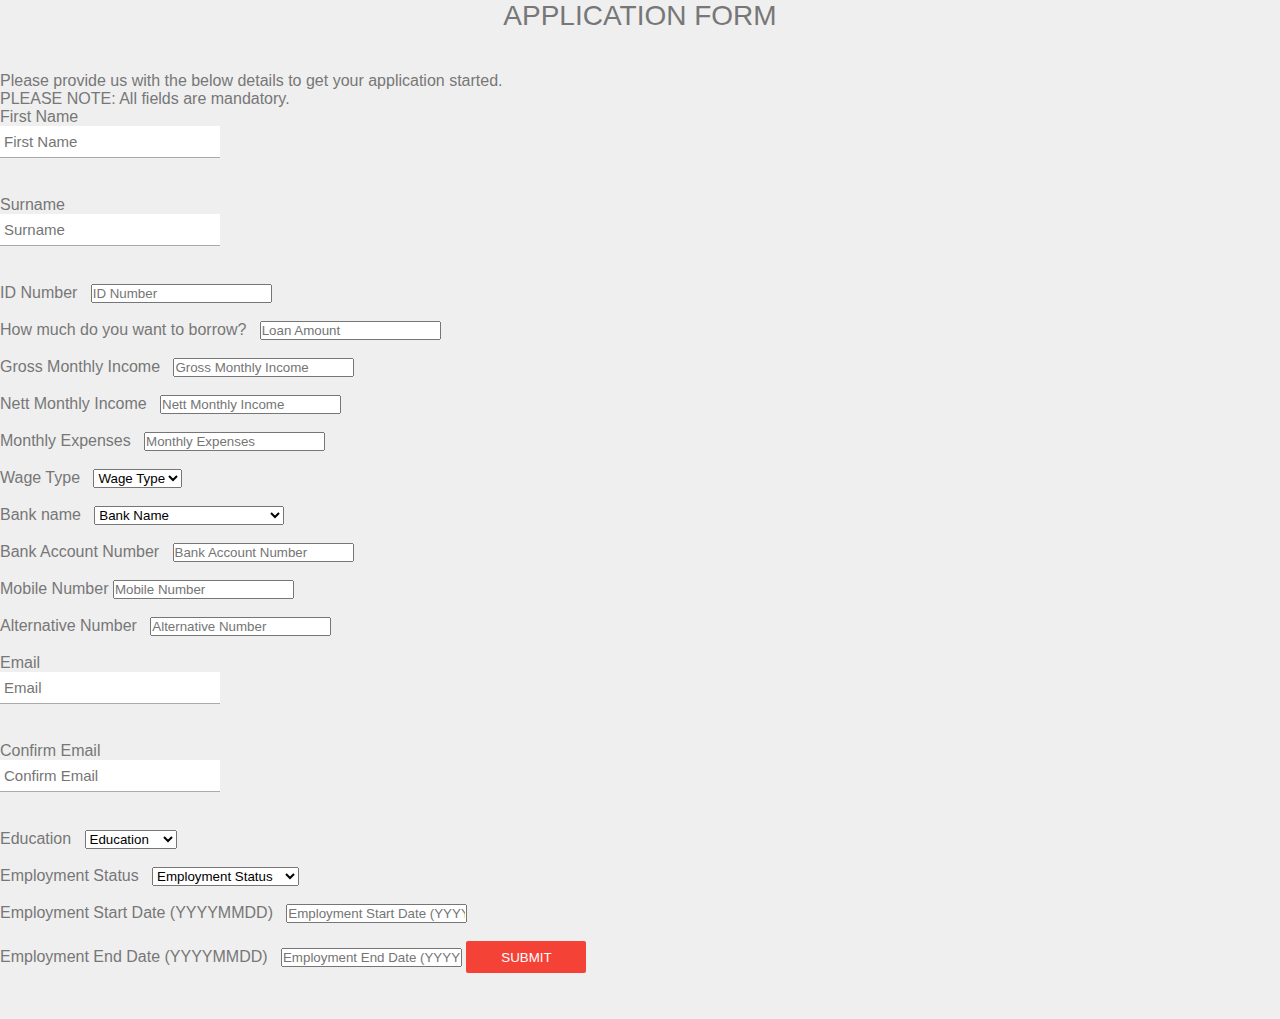
<file: apply1.html>
<!DOCTYPE html>
<html>
<head>
<title>APPLY</title>
<link rel="stylesheet" type="text/css" href="style.css">
    <form class="modal-content" action="/action_page.php">
    <div class="container">
</div>
</head>

<body>
<h1>APPLICATION FORM</h1>
<div class="panel-body pad15"><p>Please provide us with the below details to get your application started.<br>PLEASE NOTE: All fields are mandatory.</p>
<div class="row pad15">
<div class="col-sm-6">
<div class="form-group infield"><label for="ffname">First Name</label> &nbsp <input type="text" class="form-control" id="ffname" name="applicant.firstName.0" value="" maxlength="50" placeholder="First Name"></div>
</div>
<br>
<div class="col-sm-6">
<div class="form-group infield">
<label for="fsname">Surname</label> &nbsp
<input type="text" class="form-control" id="fsname" name="applicant.surname.0" value="" maxlength="50" placeholder="Surname">
</div>
</div>
<br>
<div class="row">
<div class="col-sm-6">
<div class="form-group infield">
<label for="fidNumber">ID Number</label> &nbsp
<input type="tel" maxlength="13" class="form-control" id="fidNumber" name="applicant.idNumber.0" value="" placeholder="ID Number">
<input type="hidden" name="applicant.idType.0" value="01">
</div>
<br>
<div class="col-sm-6">
<div class="form-group infield">
<label for="floanAmount">How much do you want to borrow?</label> &nbsp
<input type="tel" class="form-control text-right" id="floanAmount" name="applicant.loanAmount.0" onkeyup="decimalFormat(event, 6, 2)" value="" placeholder="Loan Amount">
</div>
<br>
<div class="row">
<div class="col-sm-6">
<div class="form-group infield">
<label for="fgross">Gross Monthly Income</label> &nbsp
<input type="tel" class="form-control text-right" id="fgross" name="applicant.incomeGross.0" onkeyup="decimalFormat(event, 6, 2)" value="" placeholder="Gross Monthly Income">
</div>
<br>
<div class="col-sm-6">
<div class="form-group infield">
<label for="fnett">Nett Monthly Income</label> &nbsp
<input type="tel" class="form-control text-right" id="fnett" name="applicant.incomeNett.0" onkeyup="decimalFormat(event, 6, 2)" value="" placeholder="Nett Monthly Income">
</div>
<br>
<div class="row">
<div class="col-sm-6">
<div class="form-group infield">
<label for="fexpenses">Monthly Expenses</label> &nbsp
<input type="tel" class="form-control text-right" id="fexpenses" name="applicant.expenses.0" onkeyup="decimalFormat(event, 6, 2)" value="" placeholder="Monthly Expenses">
</div>
<br>
<div class="col-sm-6">
<div class="form-group infield helperrpad">
<label for="fwagetype">Wage Type</label> &nbsp
<select class="form-control no-selection" id="fwagetype" name="applicant.wageType.0">
<option value="">Wage Type</option>
<option value="F">Fortnightly</option>
<option value="W">Weekly</option>
<option value="M">Monthly</option>
</select>
</div>
<br>
<div class="row">
<div class="col-sm-6">
<div class="form-group infield helperrpad">
<label>Bank name</label> &nbsp
<select name="applicant.bankCode.0" id="itemBankCode" class="form-control no-selection">
<option value="" class="empty_option">Bank Name</option>
<option value="ABSA">ABSA</option>
<option value="ABIL">African Bank</option>
<option value="BDB">Bidvest Bank</option>
<option value="CAPI">Capitec</option>
<option value="FMB">Finbond Mutual Bank</option>
<option value="FNB">First National Bank</option>
<option value="INV">Investec</option>
<option value="NED">Nedbank</option>
<option value="SARB">South African Reserve Bank</option>
<option value="SBSA">Standard Bank</option>
</select>
</div>
</div>
<br>
<div class="col-sm-6">
<div class="form-group infield">
<label for="fbanknum">Bank Account Number</label> &nbsp
<input type="tel" maxlength="20" class="form-control" id="fbanknum" name="applicant.accountNumber.0" value="" placeholder="Bank Account Number"></div></div></div><div class="row">
<div class="col-sm-6"><div class="form-group infield">
<br>
<label for="fmobile">Mobile Number</label>
<input type="tel" maxlength="10" class="form-control" id="fmobile" name="applicant.mobNumber.0" value="" placeholder="Mobile Number">
</div>
<br>
<div class="col-sm-6">
<div class="form-group infield">
<label for="faltnum">Alternative Number</label> &nbsp
<input type="tel" maxlength="10" class="form-control" id="faltnum" name="applicant.altNumber.0" value="" placeholder="Alternative Number">
</div>
</div>
</div>
<br>
<div class="row">
<div class="col-sm-6">
<div class="form-group infield">
<label for="femail">Email</label> &nbsp
<input type="text" maxlength="50" class="form-control" id="femail" name="applicant.email.0" value="" placeholder="Email">
</div>
<br>
<div class="col-sm-6">
<div class="form-group infield">
<label for="confirm_email">Confirm Email</label> &nbsp
<input type="text" maxlength="50" class="form-control" id="confirm_email" name="applicant.emailConfirm.0" value="" placeholder="Confirm Email">
</div>
<br>
<div class="row">
<div class="col-sm-6">
<div class="form-group infield helperrpad">
<label for="fedu">Education</label> &nbsp
<select class="form-control no-selection" id="fedu" name="applicant.education.0">
<option value="">Education</option>
<option value="COL">College</option>
<option value="UNI">University</option>
<option value="HIS">High school</option>
<option value="TEC">Technikon</option>
<option value="NON">None</option>
</select>
</div>
</div>
<br>
<div class="col-sm-6">
<div class="form-group infield helperrpad">
<label for="fempstatus">Employment Status</label> &nbsp
<select class="form-control no-selection" id="fempstatus" name="applicant.employmentStatus.0">
<option value="">Employment Status</option>
<option class="falseselect" value="CON">Contract workers</option>
<option class="falseselect" value="PAR">Part time</option>
<option class="falseselect" value="FUL">Permanent</option>
<option class="falseselect" value="RET">Retired</option>
<option class="falseselect" value="SEL">Self employed</option>
<option class="falseselect" value="STU">Student</option>
<option class="falseselect" value="TEM">Temporary employed</option>
<option class="falseselect" value="UNE">Unemployed</option>
</select>
</div>
</div>
</div>
<br>
<div class="row">
<div class="col-sm-6">
<div class="form-group infield input-group date dateBlockFuture">
<label for="datepickerstartdate">Employment Start Date (YYYYMMDD)</label> &nbsp
<input type="tel" id="datepickerstartdate" name="applicant.employmentStartDate.0" value="" class="form-control" placeholder="Employment Start Date (YYYYMMDD)">
<span class="input-group-addon">
<i class="glyphicon glyphicon-calendar">
</i>
</span>
</div>
</div>
<br>
<div class="col-sm-6"><div id="empEndDate" class="form-group infield input-group date dateBlockPast displaynone">
<label for="datepickerenddate">Employment End Date (YYYYMMDD)</label> &nbsp
<input type="tel" class="form-control" id="datepickerenddate" name="applicant.employmentEndDate.0" value="" placeholder="Employment End Date (YYYYMMDD)">
<span class="input-group-addon">
<i class="glyphicon glyphicon-calendar"></i>
</span>
<input type="submit" name="" value="SUBMIT">
</div>
<br>
</body>
</form>
</html>
</file>
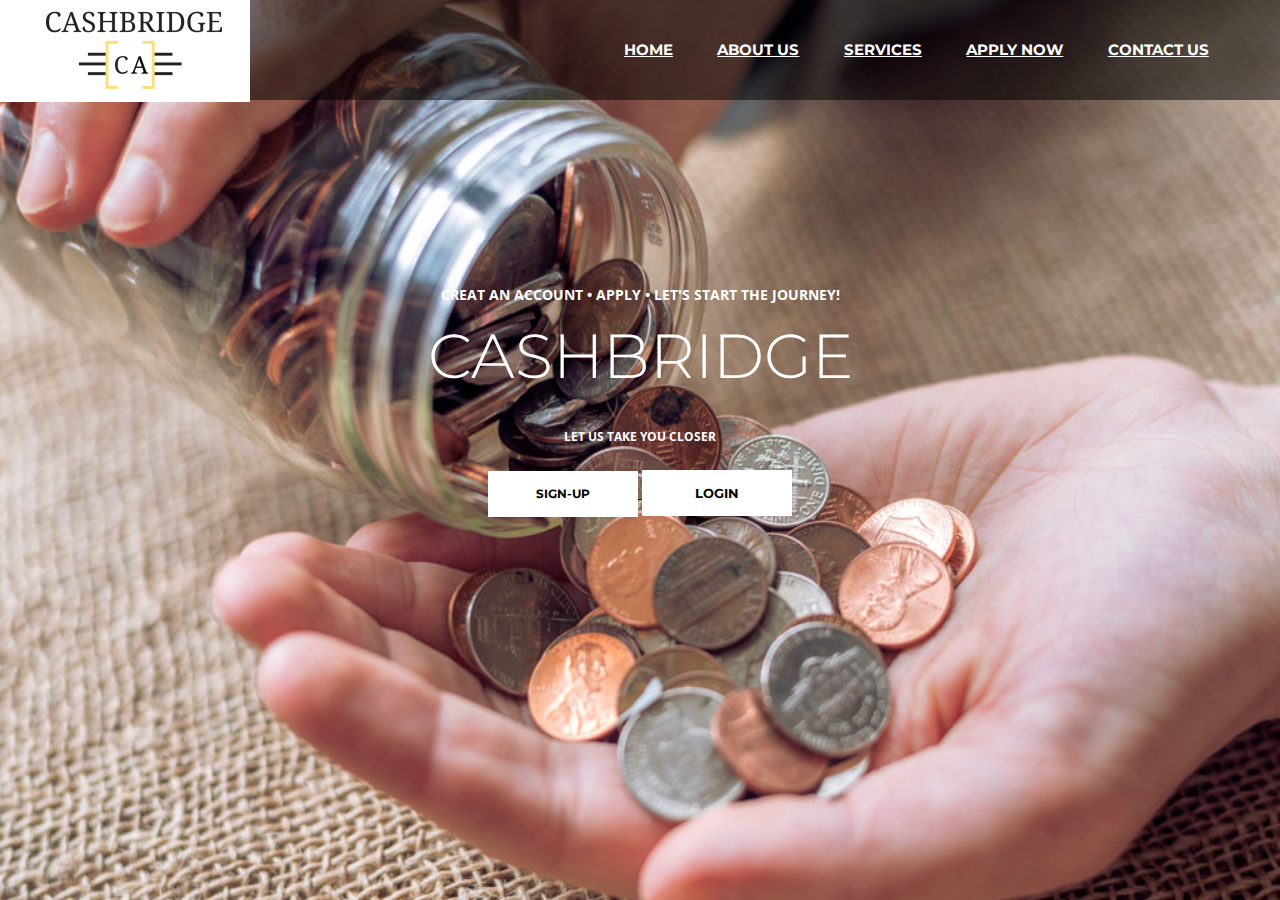
<file: index.html.html>
<!DOCTYPE html>
<html>
<head>
	<title></title>
	<link rel="stylesheet" type="text/css" href="style.css">
		 <link href='http://fonts.googleapis.com/css?family=Montserrat:400,700%7CPT+Serif:400,700,400italic' rel='stylesheet'>
		  <link href="https://fonts.googleapis.com/css?family=Montserrat|Open+Sans" rel="stylesheet"> 
</head>
<body>

	<div class="bgimage">
		<div class="menu">
			
			<div class="leftmenu">
				<img src="looogo.png">
			
			</div>

			<div class="rightmenu">
				<ul>
					<li><a href="home.html">Home</a></li>
					<li><a href="Aus.html">About Us</a></li>
					<li><a href="slider-boxes.html">Services</a></li>
					<li><a href="applynow.html">APPLY NOW</a></li>
					<li><a href="contact.html">Contact us</a></li>
				</ul>
			</div>
		</div>

		<div class="text">
		
			<h4> Creat an account • Apply • Let's start the journey! </h4>
			<h1> CASHBRIDGE</h1>
			<h3> Let us take you closer</h3>
            <a href="sign.html">
			  <button id="buttonone">Sign-Up</button> </a>

			<a href="login.html">
			  <button id="buttontwo">Login</button> </a>
		</div>

	</div>

</body>
</html>
</file>
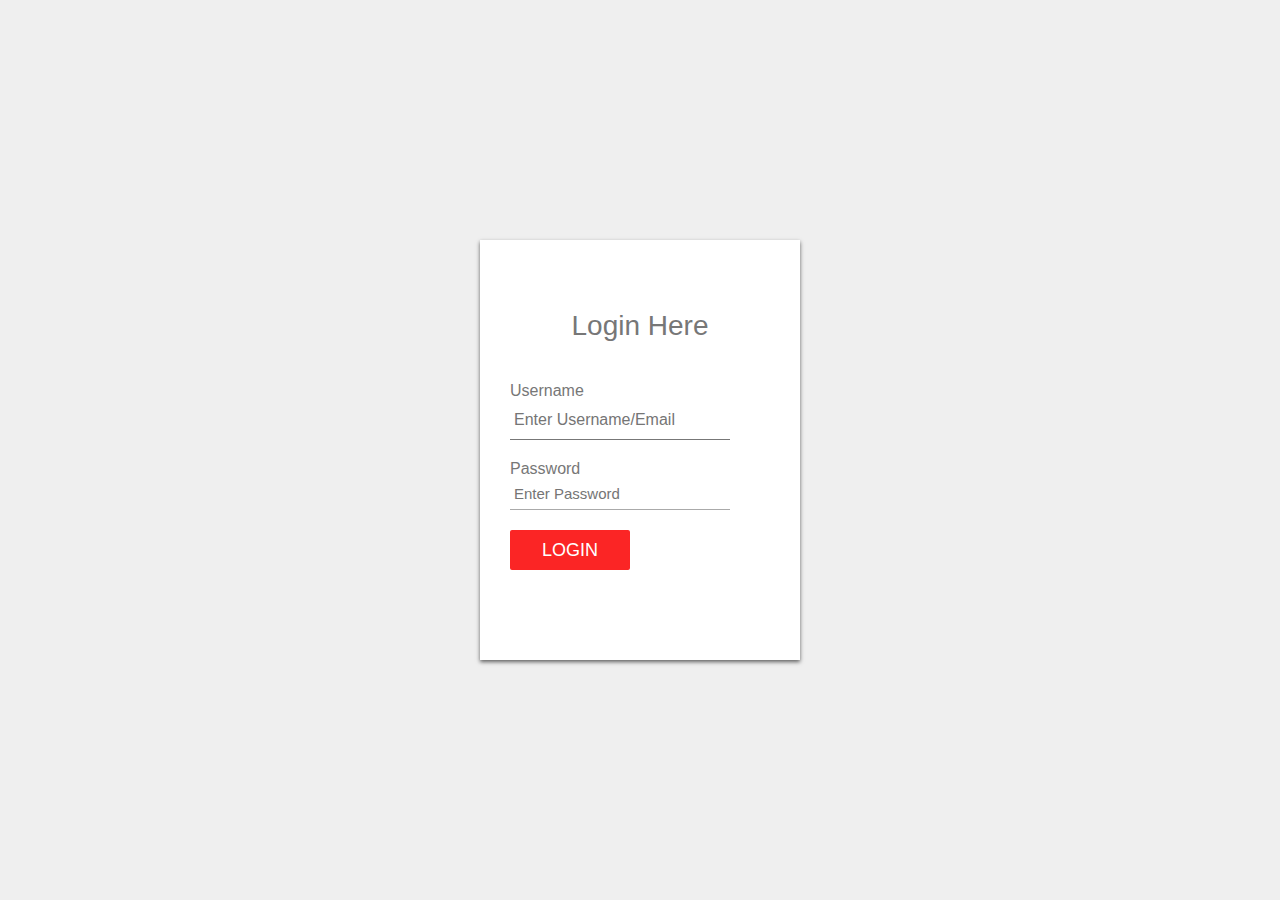
<file: login.html>
<html>
<head>
    <title>Login Form</title>
        <link rel="stylesheet" type="text/css" href="style.css">
</head>
<body>
        <div class="loginbox">
        
            <h1>Login Here</h1>
            <form>
                <p>Username</p>
                <input type="text" name="" placeholder="Enter Username/Email">
                <p>Password</p>
                <input type="password" name="" placeholder="Enter Password">
                <input type="submit" name="" value="Login">
            
            </form>
            
        </div>
</body>
</html>
</file>
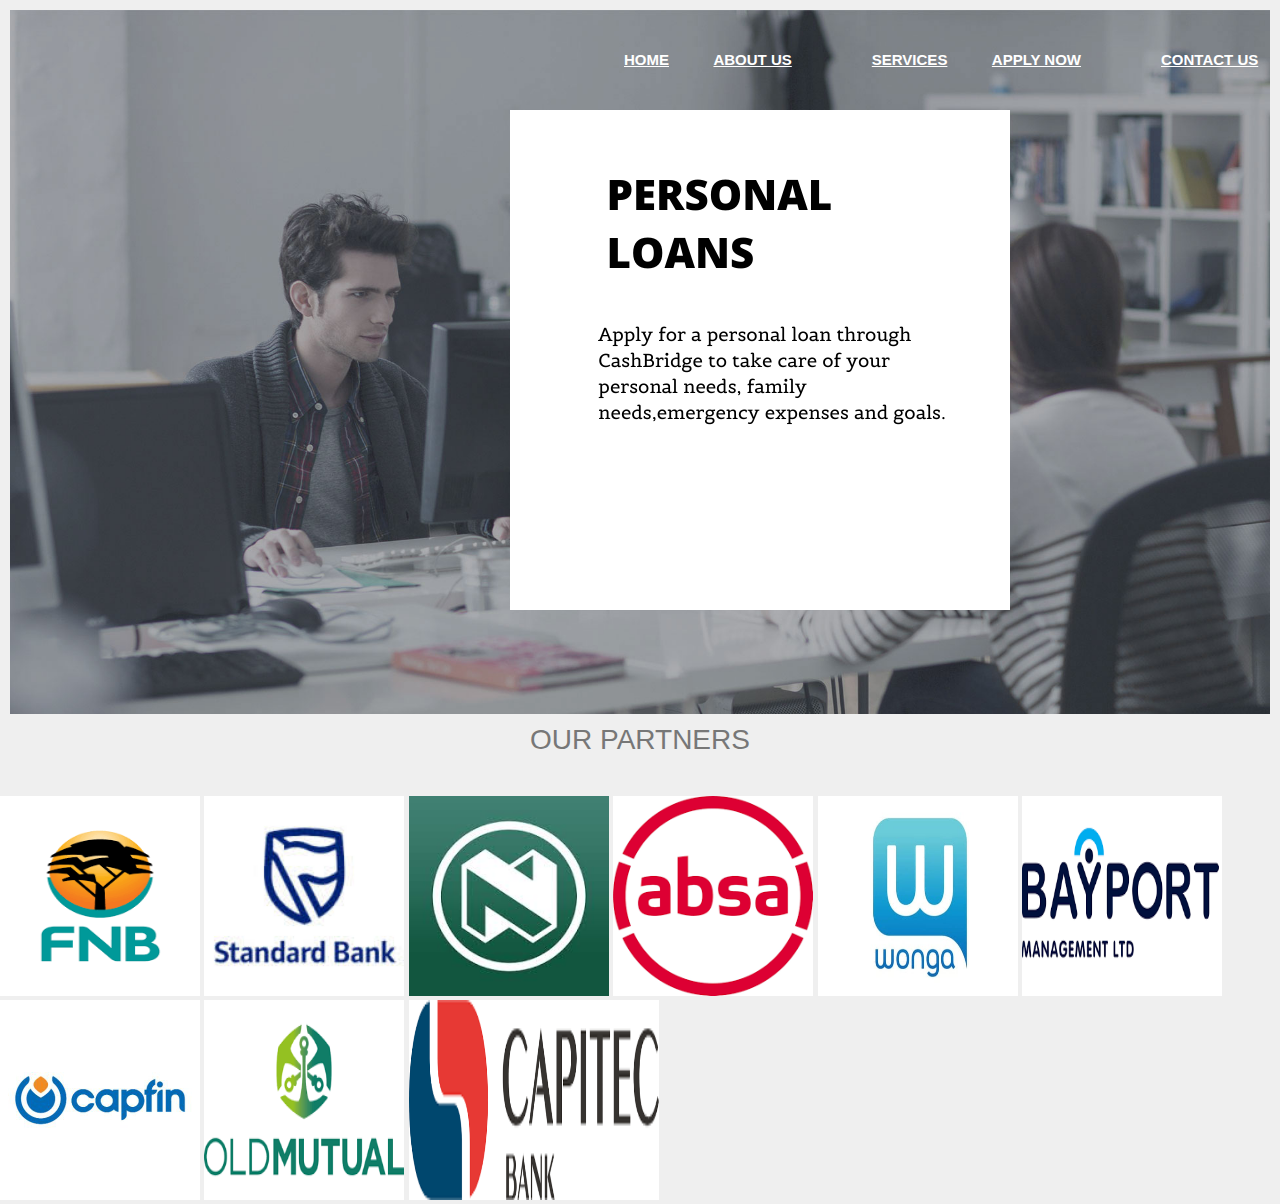
<file: slider-boxes.html>
<!DOCTYPE html>
<html lang="en">
<head>
  <meta charset="UTF-8">
  <meta name="viewport" content="width=device-width, initial-scale=1.0">
  <meta http-equiv="X-UA-Compatible" content="ie=edge">
  <link rel="stylesheet" href="style.css">
  <title>Document</title>
</head>
<body>
              <div class="rightmenu">
                <ul>
                  <li><a href="home.html">Home</a></li>
                  <li><a href="Aboutus.html">About Us</a>
                  <li>
                  <li><a href="services.html">Services</a></li>
                  <li><a href="apply.html">APPLY NOW</a>
                  <li>
                  <li><a href="Contact.html">Contact us</a></li>
                </ul>
              </div>
  <div class="coin">
  <a href="#"><img name="slide" class="interest"></a>
  <!-- <img src="iimali.jpg" alt=""> -->
  </div>
  <script>
    var i = 0;
    var images = [];
    var time = 4000;

    //image list
    images[0] = '234.png';
    images[1] = '235.png';
    images[2] = '236.png';
    images[3] = '237.png';
    images[4] = '238.png';
    // images[5] = 'images/travel.png';

    //Change Time
    function changeImage() {
      document.slide.src = images[i];

      if (i < images.length - 1) {
        i++;
      }
      else {
        i = 0;
      }

      setTimeout("changeImage()", time);
    }

    window.onload = changeImage;
  </script>

<div>
    <h1>
        OUR PARTNERS
    </h1>
    <img src="d1.png" width="200px" height="200px">
    <img src="d2.jpg" width="200px" height="200px">
    <img src="d3.jpg" width="200px" height="200px">
    <img src="d5.png" width="200px" height="200px">
    <img src="d6.jpg" width="200px" height="200px">
    <img src="d7.png" width="200px" height="200px" >
    <img src="d8.jpg" width="200px" height="200px">
    <img src="d9.png" width="200px" height="200px">
    <img src="d4.png" width="250px" height="200px">
</div>
</body>
</html>
</file>
<file: style.css>
*{
	margin:0px;
	padding:0px;
}

.bgimage{
	background-image: url("sinesh.jpg");
	 background-image:no-repeat;
	background-size: 100% 110%;
	width: 100%;
	height: 100vh;

}
	
.coin{
	background-image: url("tt.jpg");
	background-size: 100%;
	background-repeat: no-repeat;
	padding-top: 50px;
  	padding-right: -100px;
  	padding-bottom: 100px;
  	padding-left: 500px;
   	margin: 10px 10px 10px 10px;
	size: cover;
}
.aboutus{

}

.nav{
	color: white;
}


.menu{
	width: 100%;
	height: 100px;
	background-color: rgba(0,0,0,0.5);

}

.leftmenu{
	width: 20%;
	line-height: 100px;
	float: left;
	}
/*	background-color: yellow;*/

.ft1{


background: rgb(137, 23, 141);
width: 33%;
float: left;
}
.ft2{

background: rgb(137, 23, 141);
width: 33%;
float: left;
border: 3px bisqueground: rgb(137, 23, 141);
width: 33%;
float: left;
}

.leftmenu h2{
	padding-left: 70px;
	font-weight: bold;
	color: white;
	font-size: 22px;
	font-family: 'Montserrat', sans-serif;
}


.rightmenu{
	width:70%;
	height: 100px;
	float: right;
	color: white;
	background-color: opacity(0%); 
}

.rightmenu ul{
	margin-left: 200px;
}

.rightmenu ul li a{
		color:white;
}

.rightmenu ul li {
	font-family: 'Montserrat', sans-serif;
	display: inline-block;
	list-style: none;
	font-size: 15px;
	font-weight: bold;
	line-height: 100px;
	margin-left: 40px;
	text-transform: uppercase;

}

#fisrtlist{
	color: orange;
}

.rightmenu ul li:hover{
	color: orange;
}


.text{
	width: 100%;
	margin-top: 185px;
	text-transform: uppercase;
	text-align: center;
	color:white;
}

.text h4{

	font-size: 14px;
	font-family: 'Open Sans', sans-serif;
}

.text h1{
	font-size:62px;
	font-family: 'Montserrat', sans-serif;
	font-weight: 700px;
	margin:14px 0px;
}

.text h3{
	font-size: 12px;
	font-family: 'Open Sans', sans-serif;
}


#buttonone{
	background-color: white;
	border: none;
	font-size: 12px;
	font-weight: bold;
	text-transform: uppercase;
	line-height: 40px;
	width: 150px;
	font-family: 'Montserrat', sans-serif;
	margin-top: 25px;
	border: 3px solid white;
}

#buttontwo{

	background-color: white;
	border: none;
	font-family: 'Montserrat', sans-serif;
	text-transform: uppercase;
	font-weight: bold;
	line-height: 40px;
	border: 3px solid white;
	width: 150px;
	font-family: 'Montserrat', sans-serif;
	margin-top: 25px;
	border: 3px solid white;
}
.info{
	float:left;
	margin: 2px,2px;
	padding: 20px;
	border: 3px wheat;
	
}
.orange-fade {
    background: #ff910e;
    background: linear-gradient(135deg,#ff910e 0,#ffa841 100%);
}
.pos-r {
    position: relative!important;
}
.white {
    background: #fff;
}
.text-white {
    color: #fff!important;
}
.text-gray {
    color: #363636;
}
.testimonial {
    display: flex;
    flex-direction: column;
    justify-content: center;
    align-items: center;
}
.separator {
    width: 14%;
    height: 3px;
    margin: 1.2em auto 1em;
    background: #3a8fff09;
}
.one-slide {
  border-radius: 3px;
  margin-left: 1rem;
  margin-right: 1rem;
  font-size: 1.1rem;
  height: 300px;
}
.one-slide img {
  width: 60%;
}
.carousel-controls .control {
  position: absolute;
  cursor: pointer;
  top: 56.4%;
  -webkit-transform: translateY(-50%);
  -moz-transform: translateY(-50%);
  -ms-transform: translateY(-50%);
  -o-transform: translateY(-50%);
  transform: translateY(-50%);

}
.prev {
  left: -1.875rem;
}
.next {
  right: -1.875rem;
}
.testimonial-carousel { 
  &.slick-initialized { 
    display: block; 
  }
 .message {
    width: 100%;
    font-size: .9rem;
  }
  .brand {
    width: 100%;
  }
  @media (max-width: 575px) {
    .one-slide {
	    height: 200px;
	  }
    img {
  	    width: 40%;
  	  }
  }
}



body{
    margin: 0;
    padding: 0;
    background: #fff;
    background-size: cover;
    background-position: center;
    font-family: sans-serif;
    font-weight: 300;  
}

.loginbox{
    width: 320px;
    height: 420px;
    background: white;
    color: #777;
    top: 50%;
    left: 50%;
    position: relative;
    transform: translate(-50%,-50%);
    box-sizing: border-box;
    padding: 70px 30px;
    box-shadow: 0 2px 4px rgba(0, 0, 0, 0.6);
}

.avatar{
    width: 100px;
    height: 100px;
    border-radius: 50%;
    position: absolute;
    top: -50px;
    left: calc(50% -50px);
}

h1{
    margin: 0;
    padding: 0 0 20px;
    text-align: center;
    font-size: 22px;
}

.loginbox p{
    margin: 0;
    padding: 0;
    
}

.loginbox input{
    width: 100%;
    margin-bottom: 20px;
}

.loginbox input[type="text"],
input[type="password"]
{
    border: none;
    border-bottom: 1px solid #777;
    background: transparent;
    outline: none;
    height: 40px;
    color: 1px solid #aaa;
    font-size: 16px;
}

.loginbox input[type="submit"] 
{
    border: none;
    outline: none;
    height: 40px;
    background: #fb2525;
    color: #fff;
    font-size: 18px;
}

.loginbox input[type="submit"]:hover
{
    cursor: pointer;
    background: #ffc107;
    color: #000;
}

.loginbox a{
    text-decoration: none;
    font-size: 12px;
    line-height: 20px;
    color: darkgrey;
}

.loginbox a:hover{
    color: #ffc107;
}




body
{
   margin: 0;
   padding: 0;
   background: #efefef;
   font-size: 16px;
   color: #777;
   font-family: sans-serif;
   font-weight: 300;  
}

#signup-box
{
    position: relative;
    margin: 5% auto;
    height: 400px;
    width: 600px;
    background: #fff; 
    box-shadow: 0 2px 4px rgba(0, 0, 0, 0.6);

}

.left-box
{
   position: absolute;
   top: 0;
   left: 0;
   box-sizing: border-box;
   padding: 40px;
   width: 300px;
   height: 400px;
}

h1
{
   margin: 0 0 20px 0;
   font-weight: 300;
   font-size: 28px;
}

input[type="text"],
input[type="password"]
{
    display: block;
    box-sizing: border-box;
    margin-bottom: 20px;
    padding: 4px;
    width: 220px;
    height: 32px;
    border: none;
    outline: none;
    border-bottom: 1px solid #aaa;
    font-family: sans-serif;
    font-weight: 400;
    font-size: 15px;
    transition: 0.2s ease;
}

input[type="submit"]
{
   margin-bottom: 28px;
   width: 120px;
   height: 32px;
   background: #f44336;
   border: none; 
   border-radius: 2px;
   color: #fff;
   font-family: sans-serif;
   font-weight: 500;
   text-transform: uppercase;
   transition: 0.2s ease;
   cursor: pointer;
}

input[type="submit"]:hover,
input[type="submit"]:focus
{
   background: #ff5722;
   transition: 0.2s ease;
}

.right-box
{
   position: absolute;
   top: 0;
   right: 0;
   box-sizing: border-box;
   padding: 40px;
   width: 300px;
   background-image: url('sign.jpg');
   background-size: cover;
   background-position: center;

}

.or
{
   position: absolute;
   top: 180;
   left: 280;
   width: 40px;
   height: 40px;
   background: #efefef;
   border-radius: 50%;
   box-shadow: 0 2px 4px rgba(0, 0, 0, 0.6);
   line-height: 40px;
   text-align: center;
}

.right-box .signinwith
{
   display: block; 
   margin-bottom: 40px;
   font-size: 28px;
   color: #fff;
   text-align: center;
   text-shadow: 0 2px 4px rgba(0, 0, 0, 0.6);
}

button.social
{
   margin-bottom: 20px;
   width: 220px;
   height: 36px;
   border: none;
   border-radius: 2px;
   color: #fff;
   font-family: sans-serif;
   font-weight: 500;
   transition: 0.2s ease;
   cursor: pointer;

}

.facebook
{
   background: #32508e;
}
.twitter
{
   background: #55acee;
}
.google
{
   background: #dd4b39;
}
</file>
